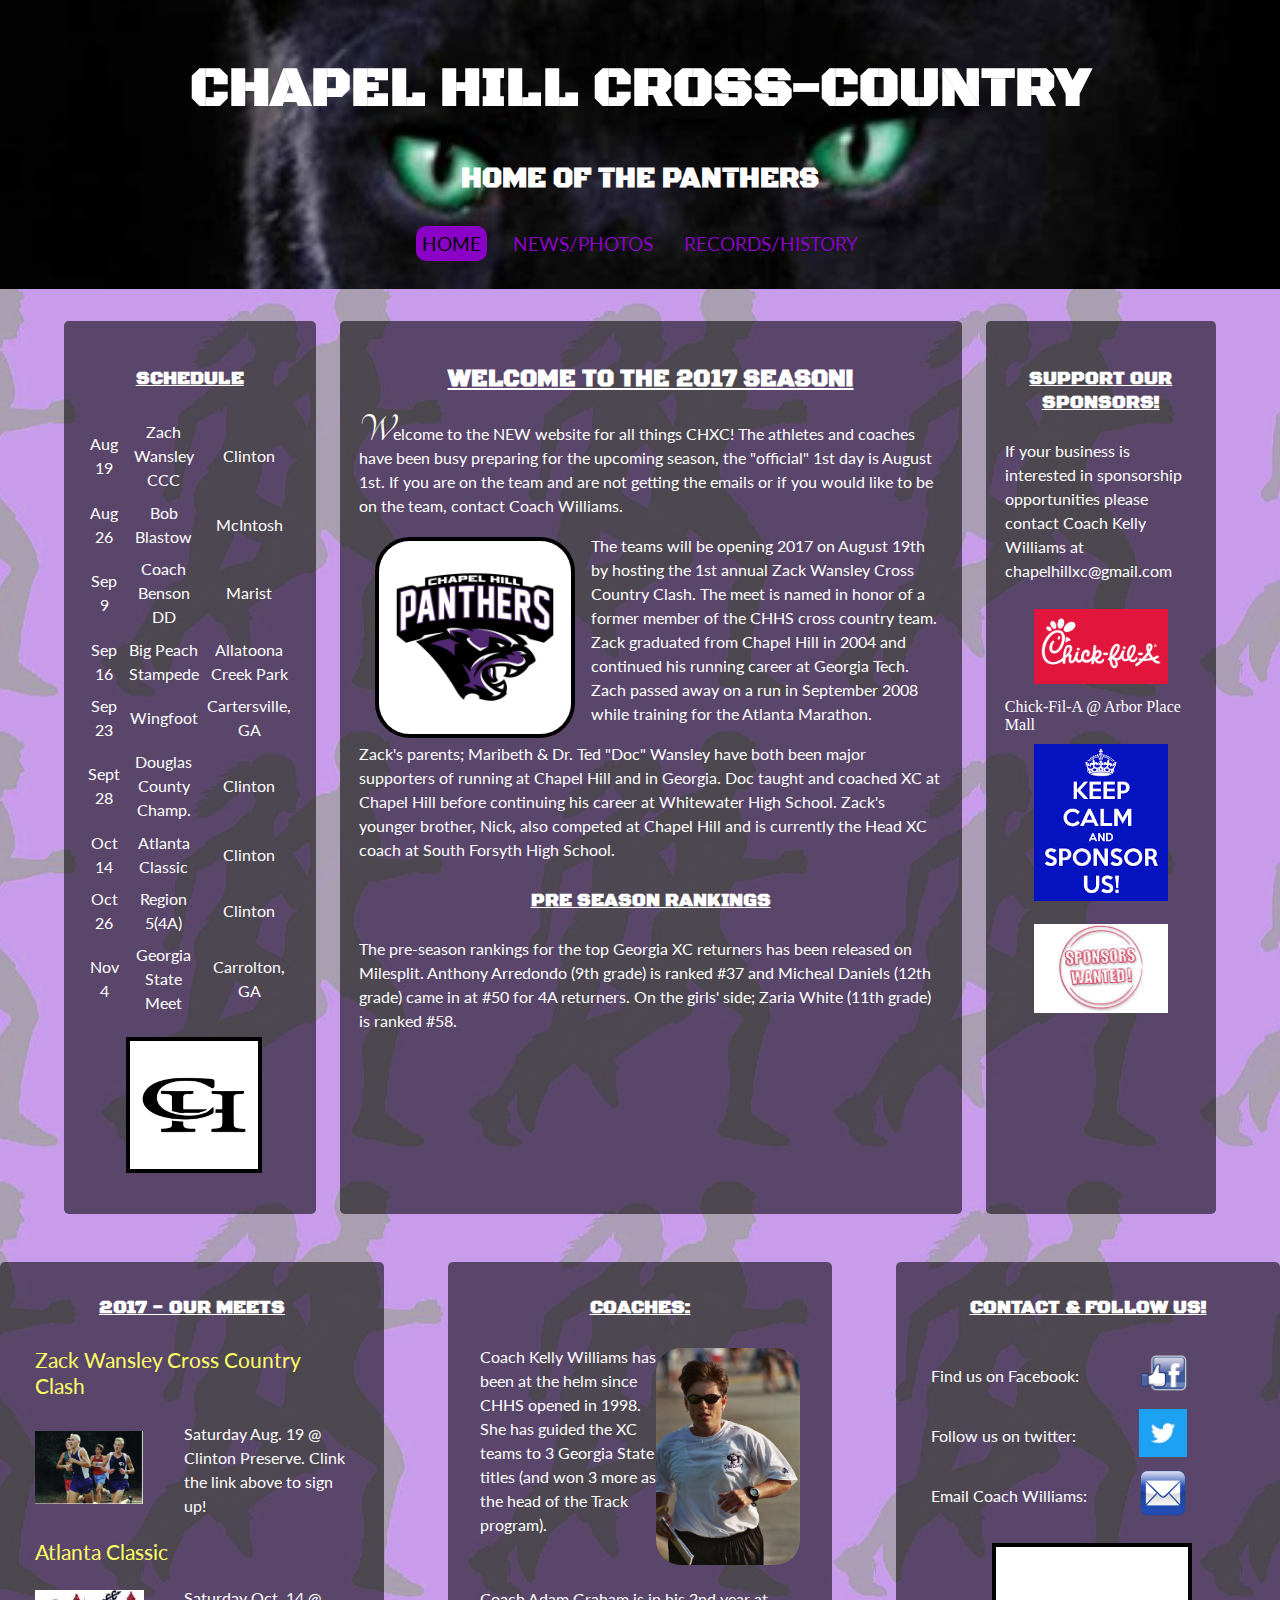
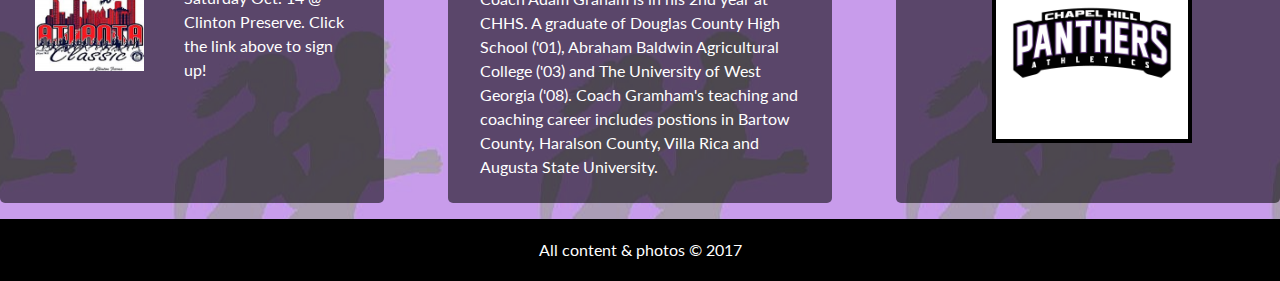
<file: index.html>
<!DOCTYPE html>
<html>
  <head>
    <meta charset="UTF-8">
    <meta name="viewport" content="width=device-width,initial-scale=1">
    <title>Chapel Hill XC</title>
    <link rel="stylesheet" href="styles/stylesheet.css" type="text/css">
    <link href="https://fonts.googleapis.com/css?family=Black+Ops+One|Stardos+Stencil|Lato|Tangerine:400,700" rel="stylesheet">
  </head>
  <body>
    <header>
      <div class="banner">
        <h1>Chapel Hill Cross-Country</h1>
        <h2>Home of the Panthers</h2>
          <nav> 
            <ul>
              <li><a href="index.html" class="selected">Home</a></li>
              <li><a href="newsCHHS.html">News/Photos</a></li>
              <li><a href="records_history.html">Records/History</a></li>
            </ul>
          <nav> 
      </div>
    </header>

   <div class="top-info-container">
      <div class="top-boxes welcome clearfix">
        <h3>Welcome to the 2017 season!</h3>
        <p class="first">Welcome to the NEW website for all things CHXC! The athletes and coaches have been busy preparing for the upcoming season, the "official" 1st day is August 1st. If you are on the team and are not getting the emails or if you would like to be on the team, contact Coach Williams.</p>
        <img src="images/logoPanther.JPG" alt="Panther logo">
        <p>The teams will be opening 2017 on August 19th by hosting the 1st annual Zack Wansley Cross Country Clash. The meet is named in honor of a former member of the CHHS cross country team. Zack graduated from Chapel Hill in 2004 and continued his running career at Georgia Tech. Zach passed away on a run in September 2008 while training for the Atlanta Marathon.</p>
        <p> Zack's parents; Maribeth &amp; Dr. Ted "Doc" Wansley have both been major supporters of running at Chapel Hill and in Georgia. Doc taught and coached XC at Chapel Hill before continuing his career at Whitewater High School. Zack's younger brother, Nick, also competed at Chapel Hill and is currently the Head XC coach at South Forsyth High School.</p>
        <h4>Pre Season Rankings</h4>
        <p>The pre-season rankings for the top Georgia XC returners has been released on Milesplit. Anthony Arredondo (9th grade) is ranked #37 and Micheal Daniels (12th grade) came in at #50 for 4A returners. On the girls' side; Zaria White (11th grade) is ranked #58.</p>
      </div>
      <div class="top-boxes schedule">
        <h4>Schedule</h4>
          <table>
            <tr>
              <td>Aug 19</td>
              <td>Zach Wansley CCC</td>
              <td>Clinton</td>
            </tr>
            <tr>
              <td>Aug 26</td>
              <td>Bob Blastow</td>
              <td>McIntosh</td>
            </tr>
            <tr>
              <td>Sep 9</td>
              <td>Coach Benson DD</td>
              <td>Marist</td>
            </tr>
            <tr>
              <td>Sep 16</td>
              <td>Big Peach Stampede</td>
              <td>Allatoona Creek Park</td>
            </tr>
            <tr>
              <td>Sep 23</td>
              <td>Wingfoot</td>
              <td>Cartersville, GA</td>
            </tr>
            <tr>
              <td>Sept 28</td>
              <td>Douglas County Champ.</td>
              <td>Clinton</td>
            </tr>
            <tr>
              <td>Oct 14</td>
              <td>Atlanta Classic</td>
              <td>Clinton</td>
            </tr>
            <tr>
              <td>Oct 26</td>
              <td>Region 5(4A)</td>
              <td>Clinton</td>
            </tr>
            <tr>
              <td>Nov 4</td>
              <td>Georgia State Meet</td>
              <td>Carrolton, GA</td>
            </tr>
          </table>
          <p><img src="images/logoCH.JPG" alt="Chapel Hill logo"></p>
      </div>
      <div class="top-boxes sponsors">
        <h4>Support our Sponsors!</h4>
        <p>If your business is interested in sponsorship opportunities please contact Coach Kelly Williams at chapelhillxc@gmail.com</p>
        <a href="https://www.chick-fil-a.com/Locations/GA/Arbor-Place">
        <img src= "images/chickfila.gif" alt="Sponsor logo">Chick-Fil-A @ Arbor Place Mall</a>
        <img src="images/logo2.png" alt="Sponsor logo">
        <img src="images/logo3.jpeg" alt="Sponsor logo">
      </div>
    </div>

    <div class="call-outs-container">
      <div class="call-out meets">
        <h4>2017 - Our Meets</h4>
        <table class="meet-list">
          <tr>
            <td colspan="2">
              <a href="http://ga.milesplit.com/meets/280683/info#.WWvNU8aZPq0">Zack Wansley Cross Country Clash</a>
            </td>
          </tr> 
          <tr>
          </tr>
          <tr>
            <td rowspan="2">
              <img src="images/Justin_and_Zack.jpg" alt="Photo of Justin and Zack">
            </td>
            <td>
              <p>Saturday Aug. 19 @ Clinton Preserve. Clink the link above to sign up!</p>
            </td>
          </tr>
          <tr>
          </tr>
          <tr>
            <td colspan="2">
              <a href="http://ga.milesplit.com/meets/280682/info#.WWvNecaZPq0">Atlanta Classic</a>
            </td>
          </tr>
          <tr>
            <td rowspan="2">
              <img src="images/atl_classic.png" alt="Atlanta Classic Logo"> 
            </td>
            <td><p>Saturday Oct. 14 @ Clinton Preserve. Click the link above to sign up!</p>
            </td>
          </tr>
        </table>
      </div>

      <div class="call-out coaches clearfix">
        <h4>Coaches:</h4>
          <img src="images/KellyW.jpg" alt="Photo of Coach Willaims">
          <p>Coach Kelly Williams has been at the helm since CHHS opened in 1998. She has guided the XC teams to 3 Georgia State titles (and won 3 more as the head of the Track program).</p>
          <br>
          <p>Coach Adam Graham is in his 2nd year at CHHS. A graduate of Douglas County High School ('01), Abraham Baldwin Agricultural College ('03) and The University of West Georgia ('08). Coach Gramham's teaching and coaching career includes postions in Bartow County, Haralson County, Villa Rica and Augusta State University.</p>
      </div>

      <div class="call-out contact">
        <h4>contact &amp; follow us!</h4>
        <table class="contact-links">
          <!--link to Facebook-->
          <tr>
            <td><p>Find us on Facebook:</p></td>
            <td><a href="https://www.facebook.com/chapelhillcrosscountry/">
            <img src= "images/facebook.png" alt="facebook logo"></a></td>
          </tr>
          <!--link to Twitter-->
          <tr>
            <td><p>Follow us on twitter:</p></td>
            <td><a href="#">
            <img src="images/twitter.jpg" alt="twitter logo"></a></td>
          </tr>
          <!--link to email-->
          <tr>
            <td><p>Email Coach Williams:</p></td>
            <td><a href="mailto:chapelhillxc@gmail.com"><img src='images/mail.png' alt="email address"></a></td>
          </tr>
        </table>
        <p class ="logo"><img src="images/logoTitle.JPG" alt="Title logo">
      </div>
    </div>

    <div class="footer">
      <footer>
        <p>All content &amp; photos &copy; 2017</p>
      </footer>
    </div>
  </body>
</html>
</file>
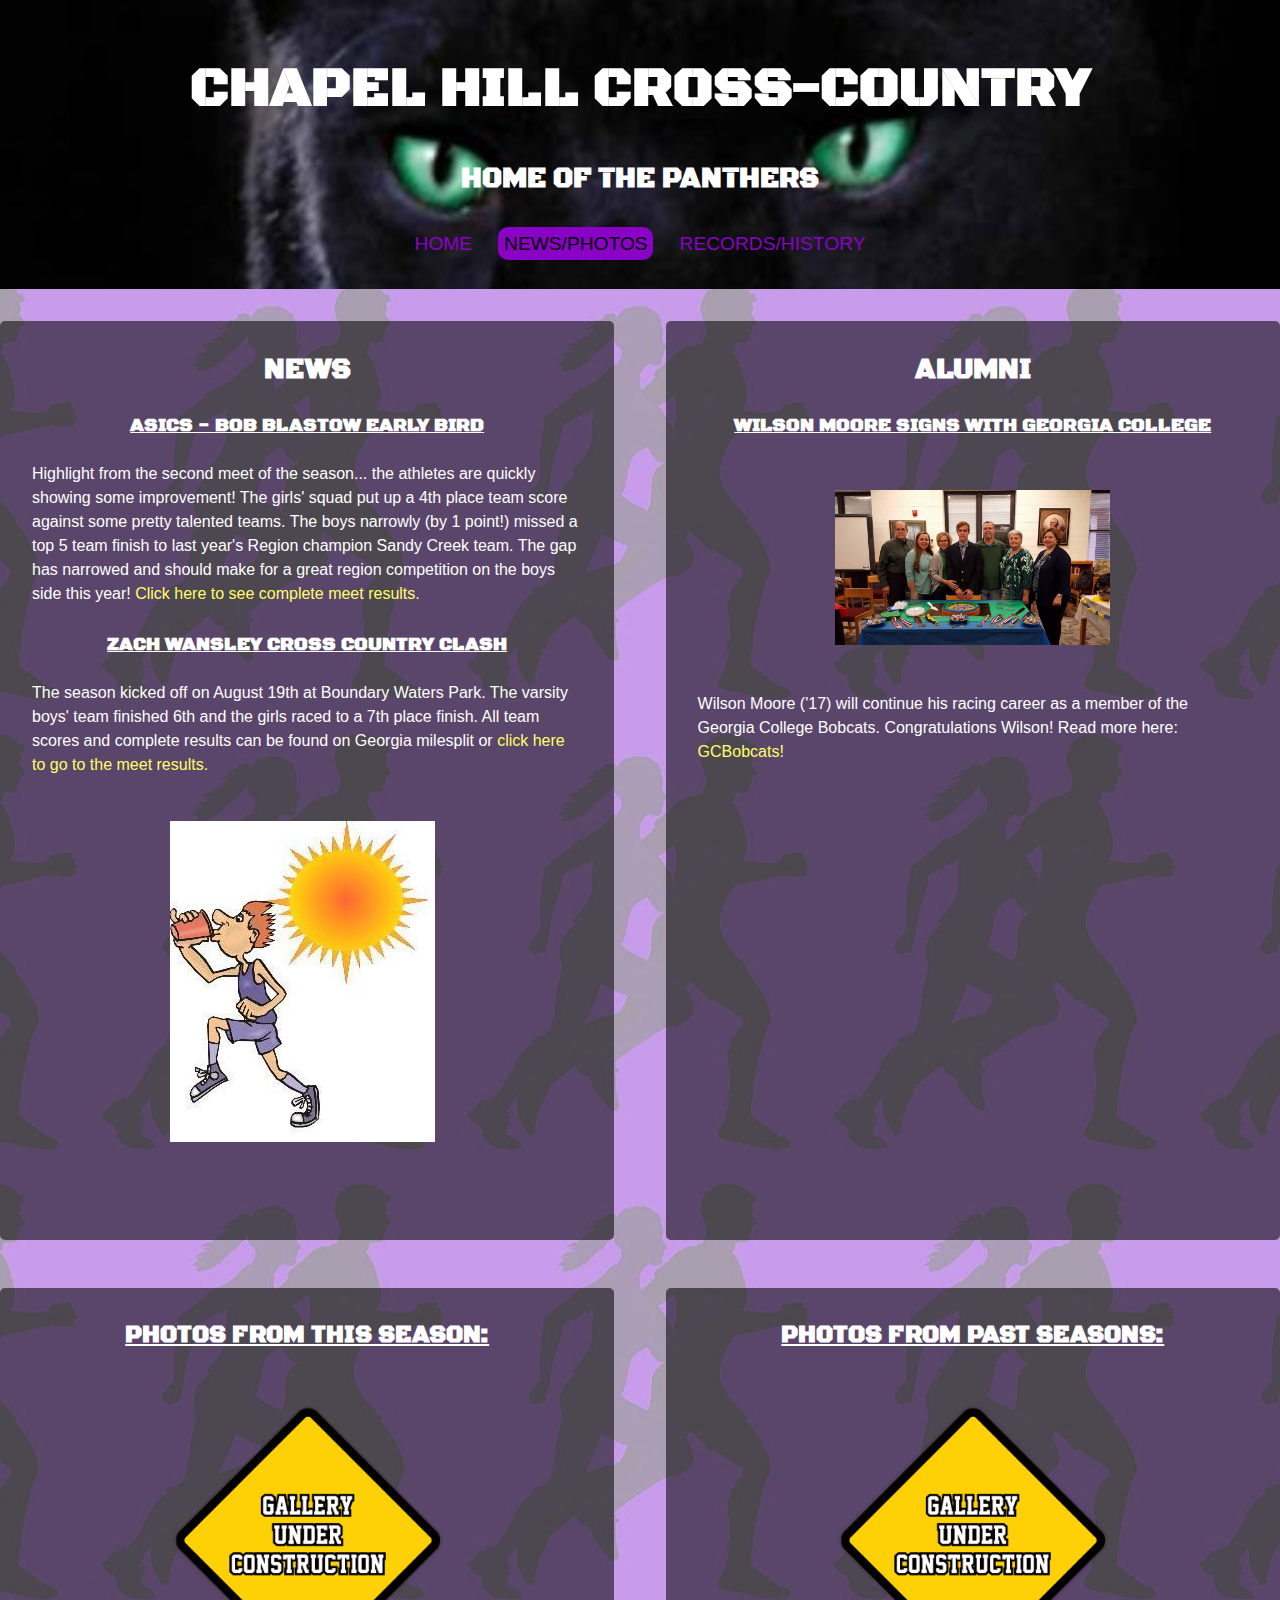
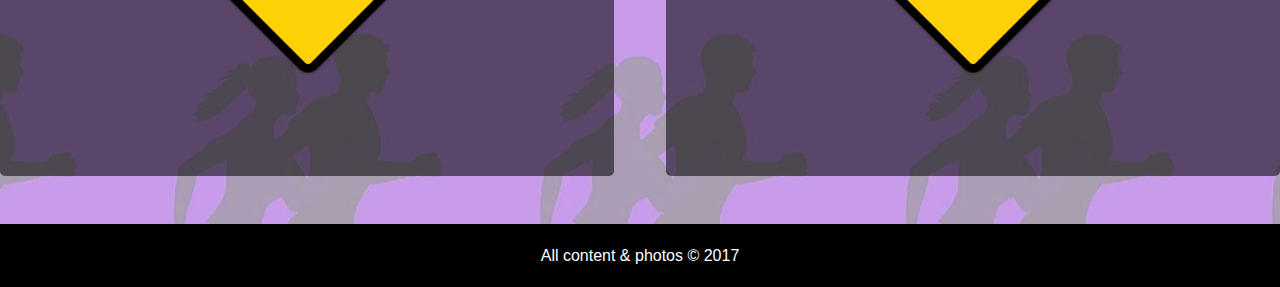
<file: newsCHHS.html>
<!DOCTYPE html>
<html>
  <head>
    <meta charset="UTF-8">
    <meta name="viewport" content="width=device-width,initial-scale=1">
    <title>News and Photos</title>
    <link rel="stylesheet" href="styles/stylesheet.css" type="text/css">
    <link href="https://fonts.googleapis.com/css?family=Black+Ops+One|Stardos+Stencil:400,700" rel="stylesheet">
  </head>
  <body>
    <header>
      <div class="banner">
        <h1>Chapel Hill Cross-Country</h1>
        <h2>Home of the Panthers</h2>
          <nav> 
            <ul>
              <li><a href="index.html">Home</a></li>
              <li><a href="newsCHHS.html" class="selected">News/Photos</a></li>
              <li><a href="records_history.html">Records/History</a></li>
            </ul>
          <nav> 
      </div>
    </header>

    <div class="column-layout">
      <div class="column news">
        <h2>News</h2>
        <h4>Asics - Bob Blastow Early Bird</h4>
        <p>Highlight from the second meet of the season... the athletes are quickly showing some improvement! The girls' squad put up a 4th place team score against some pretty talented teams. The boys narrowly (by 1 point!) missed a top 5 team finish to last year's Region champion Sandy Creek team. The gap has narrowed and should make for a great region competition on the boys side this year! <a href="http://ga.milesplit.com/meets/280712/results#.WasznK2ZO9Y" target="_blank">Click here to see complete meet results.</a></p>
        <h4>Zach Wansley Cross Country Clash</h4>
        <p>The season kicked off on August 19th at Boundary Waters Park. The varsity boys' team finished 6th and the girls raced to a 7th place finish. All team scores and complete results can be found on Georgia milesplit or <a href="http://ga.milesplit.com/meets/280683/results#.WasxUa2ZO9Y" target="_blank">click here to go to the meet results.</a></p>
        <p><img src="images/runningheat.jpg" alt="Image of runner in the heat"></p>

       
      </div>
      <div class="column alumni">
        <h2>Alumni</h2>
        <h4>Wilson Moore signs with Georgia College</h4>
        <img src="images/wilsonmoore.jpg" alt="Photo of Wilson's signing">
        <p>Wilson Moore ('17) will continue his racing career as a member of the Georgia College Bobcats. Congratulations Wilson! Read more here: <a href="http://www.gcbobcats.com/sports/mxc/2016-17/releases/20161208kisyx4" target="_blank"> GCBobcats!</a></p>
      </div>
    </div>

    <div class="gallery">
      <div class="image-scroll new">
        <h3>photos from this season:</h3>
        <p><img src="images/gallery-coming-soon.png"></p>
      </div>
      <div class="image-scroll past">
        <h3>photos from past seasons:</h3>
        <p><img src="images/gallery-coming-soon.png"></p>
      </div>
    </div>

    <div class="footer">
      <footer>
        <p>All content &amp; photos &copy; 2017</p>
      </footer>
    </div>
  </body>
</html>
</file>
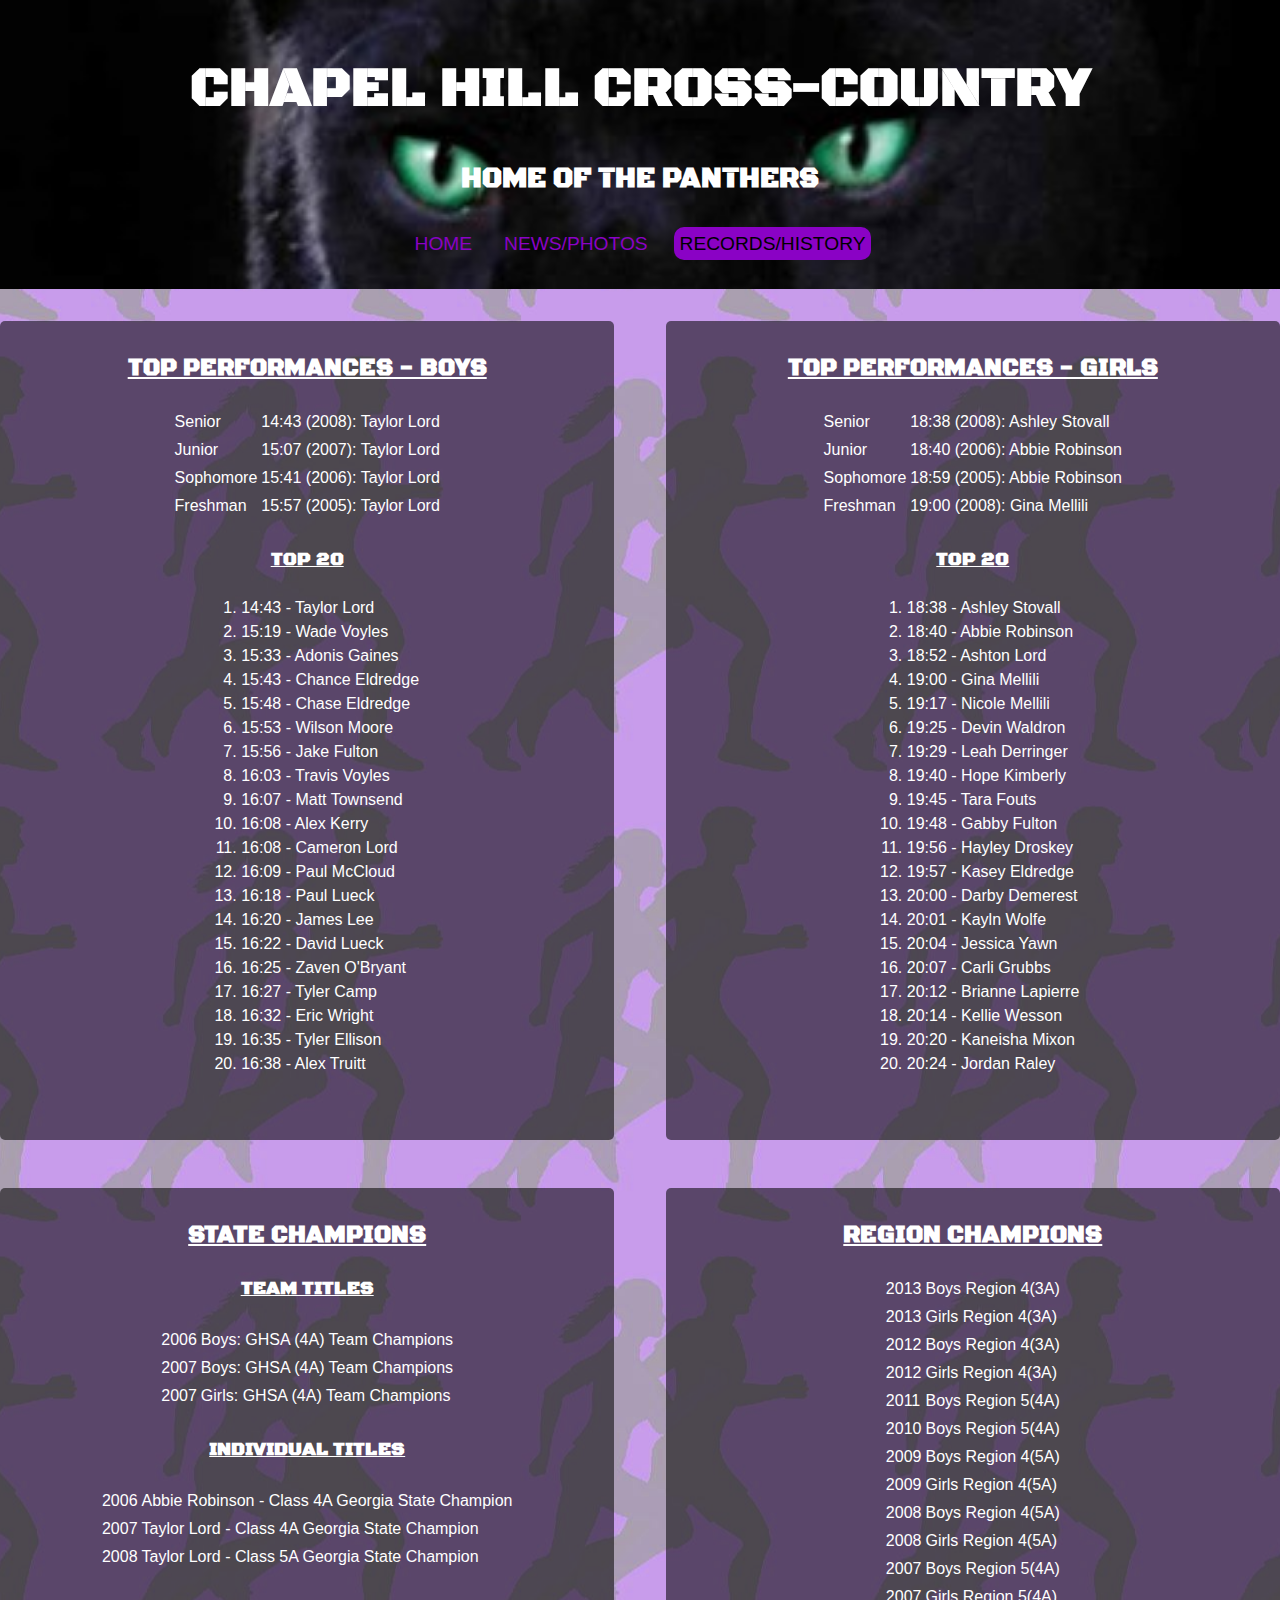
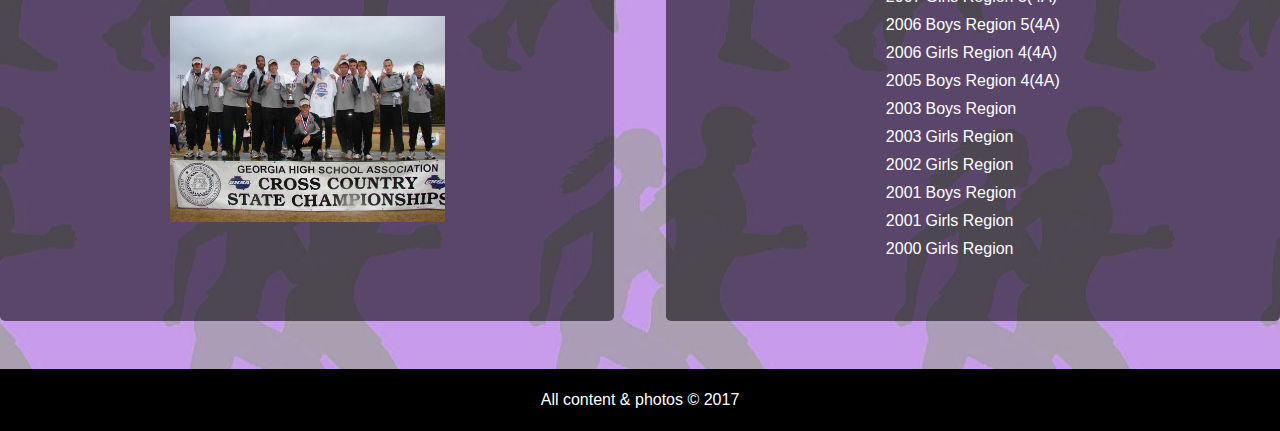
<file: records_history.html>
<!DOCTYPE html>
<html>
  <head>
    <meta charset="UTF-8">
    <meta name="viewport" content="width=device-width,initial-scale=1">
    <title>Records and History</title>
    <link rel="stylesheet" href="styles/stylesheet.css" type="text/css">
    <link href="https://fonts.googleapis.com/css?family=Black+Ops+One|Stardos+Stencil:400,700" rel="stylesheet">
  </head>
  <body>
    <header>
      <div class="banner">
        <h1>Chapel Hill Cross-Country</h1>
        <h2>Home of the Panthers</h2>
          <nav> 
            <ul>
              <li><a href="index.html">Home</a></li>
              <li><a href="newsCHHS.html">News/Photos</a></li>
              <li><a href="records_history.html" class="selected">Records/History</a></li>
            </ul>
          </nav> 
      </div>
    </header>

      <div class="column-layout">
      <div class="column boys-best">
        <h3>Top Performances - Boys</h3>
          <table class="records">
            <tr>
              <td>Senior</td>
              <td>14:43 (2008): Taylor Lord</td>
            </tr>
            <tr>
              <td>Junior</td>
              <td>15:07 (2007): Taylor Lord</td>
            </tr>
            <tr>
              <td>Sophomore</td>
              <td>15:41 (2006): Taylor Lord
              </td>
            </tr>
            <tr>
              <td>Freshman</td>
              <td>15:57 (2005): Taylor Lord</td>
            </tr>
          </table>
        <h4>top 20</h4>
          <ol>
            <li>14:43 - Taylor Lord</li>
            <li>15:19 - Wade Voyles</li>
            <li>15:33 - Adonis Gaines</li>
            <li>15:43 - Chance Eldredge</li>
            <li>15:48 - Chase Eldredge</li>
            <li>15:53 - Wilson Moore</li>
            <li>15:56 - Jake Fulton</li>
            <li>16:03 - Travis Voyles</li>
            <li>16:07 - Matt Townsend</li>
            <li>16:08 - Alex Kerry</li>
            <li>16:08 - Cameron Lord</li>
            <li>16:09 - Paul McCloud</li> 
            <li>16:18 - Paul Lueck</li>
            <li>16:20 - James Lee</li>
            <li>16:22 - David Lueck</li>
            <li>16:25 - Zaven O'Bryant</li>
            <li>16:27 - Tyler Camp</li>
            <li>16:32 - Eric Wright</li>
            <li>16:35 - Tyler Ellison</li>
            <li>16:38 - Alex Truitt</li>
          </ol>
      </div>
      <div class="column girls-best">
        <h3>Top Performances - Girls</h3>
        <table class="records">
            <tr>
              <td>Senior</td>
              <td>18:38 (2008): Ashley Stovall</td>
            </tr>
            <tr>
              <td>Junior</td>
              <td>18:40 (2006): Abbie Robinson</td>
            </tr>
            <tr>
              <td>Sophomore</td>
              <td>18:59 (2005): Abbie Robinson</td>
            </tr>
            <tr>
              <td>Freshman</td>
              <td>19:00 (2008): Gina Mellili</td>
            </tr>
          </table>
        <h4>top 20</h4>
          <ol>
            <li>18:38 - Ashley Stovall</li>
            <li>18:40 - Abbie Robinson</li>
            <li>18:52 - Ashton Lord</li>
            <li>19:00 - Gina Mellili</li>
            <li>19:17 - Nicole Mellili</li>
            <li>19:25 - Devin Waldron</li>
            <li>19:29 - Leah Derringer</li>
            <li>19:40 - Hope Kimberly</li>
            <li>19:45 - Tara Fouts</li>
            <li>19:48 - Gabby Fulton</li>
            <li>19:56 - Hayley Droskey</li>
            <li>19:57 - Kasey Eldredge</li>
            <li>20:00 - Darby Demerest</li>
            <li>20:01 - Kayln Wolfe</li>
            <li>20:04 - Jessica Yawn</li>
            <li>20:07 - Carli Grubbs</li>
            <li>20:12 - Brianne Lapierre</li>
            <li>20:14 - Kellie Wesson</li>
            <li>20:20 - Kaneisha Mixon</li>
            <li>20:24 - Jordan Raley</li>
          </ol>
      </div>
    </div>

    <div class="team-history">
      <div class="championships state">
        <h3>state champions</h3>
        <h4>Team titles</h4>
          <table class="champs">
            <tr>
              <td>2006</td>
              <td>Boys: GHSA (4A) Team Champions</td>
            </tr>
            <tr>
              <td>2007</td>
              <td>Boys: GHSA (4A) Team Champions</td>
            </tr>
            <tr>
              <td>2007</td>
              <td>Girls: GHSA (4A) Team Champions</td>
            </tr>
          </table>
        <h4>Individual titles</h4>
          <table class="champs"> 
            <tr>
              <td>2006</td>
              <td>Abbie Robinson - Class 4A Georgia State Champion</td>
            </tr>
            <tr>
              <td>2007</td>
              <td>Taylor Lord - Class 4A Georgia State Champion</td>
            </tr>
            <tr>
              <td>2008</td>
              <td>Taylor Lord - Class 5A Georgia State Champion</td>
            </tr>
          </table> 
          <p><img src="images/xcs26.jpg" alt="Boys on podium 2006"></p> 
      </div>
      <div class="championships region">
        <h3>region champions</h3>
        <table class="champs">
          <tr>
            <td>2013</td>
            <td>Boys Region 4(3A)</td>
          </tr>
          <tr>
            <td>2013</td>
            <td>Girls Region 4(3A)</td>
          </tr>
          <tr>
            <td>2012</td>
            <td>Boys Region 4(3A)</td>
          </tr>
          <tr>
            <td>2012</td>
            <td>Girls Region 4(3A)</td>
          </tr>
          <tr>
            <td>2011</td>
            <td>Boys Region 5(4A)</td>
          </tr>
          <tr>
            <td>2010</td>
            <td>Boys Region 5(4A)</td>
          </tr>
          <tr>
            <td>2009</td>
            <td>Boys Region 4(5A)</td>
          </tr>
          <tr>
            <td>2009</td>
            <td>Girls Region 4(5A)</td>
          </tr>
          <tr>
            <td>2008</td>
            <td>Boys Region 4(5A)</td>
          </tr>
          <tr>
            <td>2008</td>
            <td>Girls Region 4(5A)</td>
          </tr>
          <tr>
            <td>2007</td>
            <td>Boys Region 5(4A)</td>
          </tr>
          <tr>
            <td>2007</td>
            <td>Girls Region 5(4A)</td>
          </tr>
          <tr>
            <td>2006</td>
            <td>Boys Region 5(4A)</td>
          </tr>
          <tr>
            <td>2006</td>
            <td>Girls Region 4(4A)</td>
          </tr>
          <tr>
            <td>2005</td>
            <td>Boys Region 4(4A)</td>
          </tr>
          <tr>
            <td>2003</td>
            <td>Boys Region </td>
          </tr>
          <tr>
            <td>2003</td>
            <td>Girls Region </td>
          </tr>
          <tr>
            <td>2002</td>
            <td>Girls Region </td>
          </tr>
          <tr>
            <td>2001</td>
            <td>Boys Region </td>
          </tr>
          <tr>
            <td>2001</td>
            <td>Girls Region </td>
          </tr>
          <tr>
            <td>2000</td>
            <td>Girls Region </td>
          </tr>
        </table>
      </div>
    </div>

    <div class="footer">
      <footer>
        <p>All content &amp; photos &copy; 2017</p>
      </footer>
    </div>
  </body>
</html>
</file>
<file: styles/stylesheet.css>
/*---------------------------------------
              Main Styles
---------------------------------------*/
html, body {
  padding: 0;
  margin: 0;
}

body {
  background: url("../images/runner_bg.JPG");
  background-position: center;
  color: #fff;
}

ul {
  list-style: none;
}

a {
  text-decoration: none;
  color: #ff6;
}

img {
  size: 100%;
}

h1, h2, h3, h4 {
  font-family: 'Black Ops One', 'Stardos Stencil', cursive;
  text-align: center;
  text-transform: uppercase;
  color: #fff;
}

h1 {
  font-size: 3.5em;
}

h2 {
  font-size: 1.75em;
}

h3 {
  font-size: 1.5em;
  text-decoration: underline;
}

h4 {
  font-size: 1.2em;
  text-decoration: underline;
}

p, ul, ol, table {
  font-family: 'Lato', sans-serif;
  line-height: 1.5em;
}

/*---------------------------------------
              Banner Styles
---------------------------------------*/
.banner {
  background: url("../images/panthereyes.jpg");
  background-size: cover;
  background-position: center;
  padding: 1em;
  margin: 0; 

}


/*----------------------------------------
            Nav Bar Styles
----------------------------------------*/
nav {
  text-align: center;
}

nav ul {
  margin: .2em;
  padding: .2em;
}

nav li {
  display: block;
  padding: .6em .5em;
}

nav a {
  font-size: 1.2em;
  font-weight: normal;
  color: #8a02c5;
  text-transform: uppercase;
  padding: .3em .3em;
}

nav a.selected, nav a:hover {
  color: #000;
  background-color: #8a02c5;
  border-radius: 10px;
}


/*------------------------------------------
                Home Page
  Top Row: Schedule, Welcome & Sponsors
------------------------------------------*/
.top-info-container {
  max-width: 1400px;
  margin: 2em 4em;
}

.top-boxes {
  padding: 1.2em;
  border-radius: .3em;
  box-sizing: border-box;
  margin-bottom: 1em;
  background-color: rgba(0, 0, 0, 0.55);
}

.schedule {
  flex-basis: 20%;
}

.schedule td {
  padding: .2em .2em;
  text-align: center;
}

.schedule img {
  width: 60%;
  margin: 0 20%;
  border: 4px solid #000;
}

.sponsors {
  flex-basis: 20%;
}

.welcome {
  flex-basis: 54%
}

.welcome .first::first-letter {
    font-family: 'Tangerine', cursive;
    font-weight: bolder;
    font-size: 250%;
    color: #fff;
}

.welcome img {
  margin: .2em 1em;
  border: 4px solid #000;
  border-radius: 35px;
  max-width: 33%;
  max-height: 33%;
  float: left;
}

.sponsors img {
  margin: 5% 15%;
  max-width: 70%;
  max-height: 20%;
}

.sponsors a {
  color: #fff;
}

@media (min-width: 1000px) {
  nav li {
    display: inline-block;
  }
    
  .top-info-container {
    display: flex;
    justify-content: space-between;
  }
  .schedule {
    order: 1;
  }

  .sponsors {
    order: 3;
  }

  .welcome {
    order: 2;
  }
}

@media (max-width: 999px) {
  h1, h2, h3 {
    font-size: 1.3em; 
    padding: .1em;
  }

  h4 {
    font-size: 1em;
  }

  .schedule {
    flex: none;
  }

  .sponsors {
    flex: none;
  }

  .welcome {
    flex: none;
  }
}


/*----------------------------------------
              Home Page
    Second Row Rules: Meets, Coaches, 
               Contact
----------------------------------------*/
.call-outs-container {
  max-width: 1300px;
  margin: 2em auto 0 auto;
}

.call-out {
  padding: .5em 2em;
  align-items: center;
  border-radius: 5px;
  box-sizing: border-box;
  margin-bottom: 1em;
  flex-basis: 30%;
  background-color: rgba(0, 0, 0, 0.55);
}

.meet-list a {
  font-size: 1.3em;
}

.meet-list td {
  max-width: 50%;
}

.meet-list td img {
  max-width: 75%;
}

.meet-list tr {
  justify-content: left;  
}

.coaches img {
  margin: .2em auto;
  border-radius: 25px;
  max-width: 45%;
  max-height: 50%;
  float: right;
}

.contact-links td a img {
  padding-left: 3em;
  max-width: 3em;
  max-height: 3em;
}

.logo img {
  width: 60%;
  margin: 0 20%;
  border: 4px solid #000;
}


@media (min-width: 900px) {
  .call-outs-container {
    display: flex;
    justify-content: space-between;
  }
}

@media (max-width: 899px) {
  .coaches img {
    max-width: 25%;
    max-height: 40%;
  }
  /*Fixes issue with picture collapsing box*/
  .clearfix:after {
    content: "";
    display: table; 
    clear: both; 
  }
}


/*----------------------------------------
            News & Records page
----------------------------------------*/ 
.column-layout, 
.gallery, 
.team-history {
  max-width: 1350px;
  margin: 2em auto;
}

.column,
.image-scroll,
.championships {
  padding: .5em 2em 3em;
  align-items: center;
  border-radius: 5px;
  box-sizing: border-box;
  margin-bottom: 1em;
  flex-basis: 48%;
  background-color: rgba(0, 0, 0, 0.55);
}

.image-scroll img,
.column img,
.championships img       {
  margin: 5% 25%;
  max-width: 50%;
  max-height: 33%;
}
.records, .champs {
  margin: auto;
}

ol {
  padding-left: 38%;
}

@media (min-width: 900px) {
  .column-layout,
  .gallery,
  .team-history {
    display: flex;
    justify-content: space-between;
  }
}


/*------------------------------------------
              Footer Styles
------------------------------------------*/
.footer {
  width: 100%;
  padding: .2em 0;
  margin-bottom: 0;
  text-align: center;
  background-color: #000;
}
</file>
